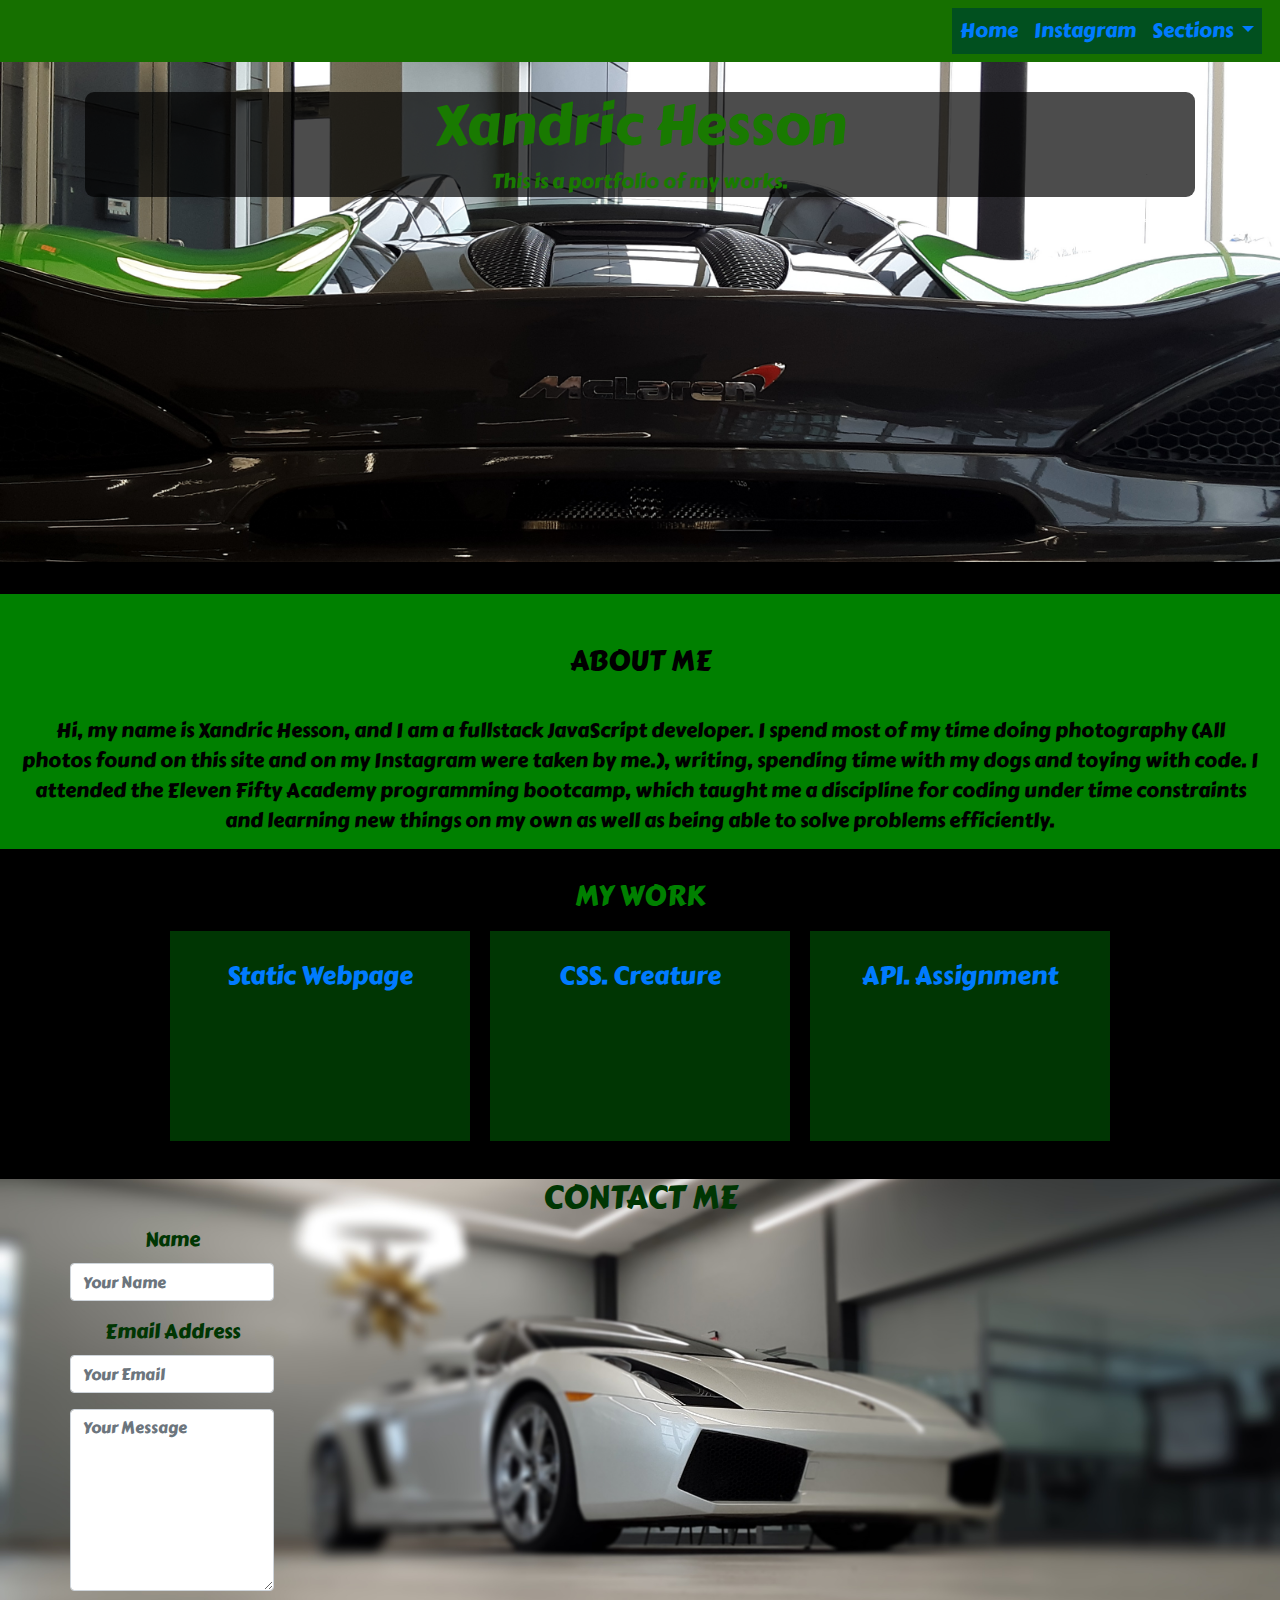
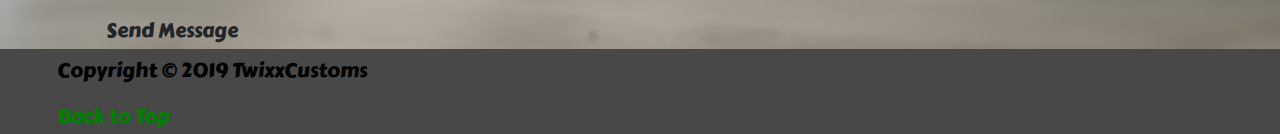
<file: index.html>
<!DOCTYPE html>
<html lang="en">
<head>
    <meta charset="UTF-8">
    <meta name="viewport" content="width=device-width, initial-scale=1.0">
    <meta http-equiv="X-UA-Compatible" content="ie=edge">
    <title>Xandric's Portfolio</title>
    <link rel="stylesheet" href="https://stackpath.bootstrapcdn.com/bootstrap/4.3.1/css/bootstrap.min.css" integrity="sha384-ggOyR0iXCbMQv3Xipma34MD+dH/1fQ784/j6cY/iJTQUOhcWr7x9JvoRxT2MZw1T" crossorigin="anonymous">
    <link href="https://fonts.googleapis.com/css?family=Bangers&display=swap" rel="stylesheet">
    <link href="https://fonts.googleapis.com/css?family=Carter+One&display=swap" rel="stylesheet">
    <link href="https://fonts.googleapis.com/css?family=Black+Ops+One&display=swap" rel="stylesheet">
    <link rel="stylesheet" type="text/css" href='./CSS/main.css'>
    <style>
        .flex-container {
          font-size: 20px;
          display: flex;
          flex-wrap: nowrap;
          background-color: rgb(0, 0, 0);
          align-items: center;
          justify-content: center;
        }
        
        .flex-container > div {
          padding: 7px;
          font-size: 25px;
          background-color: #003603;
          width: 300px;
          height: 210px;
          margin: 10px;
          text-align: center;
          line-height: 75px;
        }
        </style>
</head>
<body>

    <!-- NAVBAR -->
    <nav id="navbar" class="navbar navbar-expand-lg navbar-inf0 bg-success"> 

            <div class="collapse navbar-collapse" id="navbarSupportedContent">
              <ul class="navbar-nav mr-auto" id="nav-content">
                <li class="nav-item active">
                  <a class="nav-link" href="#navbar">Home <span class="sr-only">(current)</span></a>
                </li>
                <li class="nav-item">
                  <a class="nav-link" href="https://www.instagram.com/theonlyxandric/?hl=en">Instagram</a>
                </li>
                <li class="nav-item dropdown">
                  <a class="nav-link dropdown-toggle" href="#" id="navbarDropdown" role="button" data-toggle="dropdown" aria-haspopup="true" aria-expanded="false">
                    Sections
                  </a>
                  <div class="dropdown-menu" aria-labelledby="navbarDropdown">
                    <a class="dropdown-item" href="#aboutme">About Me</a>
                    <a class="dropdown-item" href="#work">Projects</a>
                    <div class="dropdown-divider"></div>
                    <a class="dropdown-item" href="#contact">Reach out to me!</a>
                  </div>
                </li>
              </ul>
            </div>
          </nav>

<section id="header"></section>

        <!-- <div class="jumbotron1 jumbotron-fluid">
            <div class="container">
              <div class= "wrapper util-br">
                <h1 class="display-4">THIS SITE IS CURRENTLY UNDER CONSTRUCTION</h1>
              </div>
            </div>
        </div>
<br/> -->
        <div class="jumbotron jumbotron-fluid">
            <div class="container">
              <div class= "wrapper util-br">
                <h3 class="display-4">Xandric Hesson</h3>
                <p class="lead">This is a portfolio of my works.</p>
              </div>
            </div>
        </div>

        <section id="sect" class="text-center"; id="about" style="height: 255px; padding: 20px; color: black; background-color: green;">
          <br>
  <h3 id="aboutme">ABOUT ME</h3>
  <br>
          <p>Hi, my name is Xandric Hesson, and I am a fullstack JavaScript developer. I spend most of my time doing photography (All photos found on this site and on my Instagram were taken by me.), writing, spending time with my dogs and toying with code. I attended the Eleven Fifty Academy programming bootcamp, which taught me a discipline for coding under time constraints and learning new things on my own as well as being able to solve problems efficiently.</p>
        </section>

<section class="text-center" style="height: 300px; color: green; background-color: black;">
  <br>
<h3 id="work">MY WORK</h3>
<div class="flex-container">
    <div><a href="https://twixxcustoms.github.io/staticLayout/" target = "blank">Static Webpage</a></div>
    <div><a href="https://codepen.io/twixxcustoms/pen/YbPYGK" target = "blank">CSS.   Creature</a></div>
    <div><a href="https://xandricapiproject.firebaseapp.com" target = "blank">API. Assignment</a></div>  
    <!--<div><a href="https://xh-bbproject.herokuapp.com/" target = "blank">Basic Table Application  (To Be Updated)</a></div>  -- Needs updated -->


    <!-- <div><a href="..\..\angularSWAPI\swapi-mk.1\src\app\app.component.html" target = "blank">SWAPI Search  (To Be Updated)</a></div> -- Needs updated-->

    
  </div>
<br>
</section>
<br>

<section id="contact">
    <div class="container">
        <h2 class="text-center text-uppercase">Contact Me</h2>
        <div class="row">
            <form action="https://formspree.io/twixxcustoms@gmail.com" method="POST">
            <div class="control-group">
                <div class="formgroup">
                    <label>Name</label>
                    <input
                    type="text"
                    class="form-control"
                    placeholder="Your Name"
                    id="name"
                    required
                    data-validation-required-message="Please enter your name"
                    name="name"
                    >
                    <p class="help-block text-danger"></p>
                </div>
            </div>
        <div class="control-group">
                <div class="formgroup">
                  <label>Email Address</label>
                    <input
                    type="email"
                    class="form-control"
                    placeholder="Your Email"
                    id="email"
                    required
                    data-validation-required-message="Please enter your email"
                    name="_replyto"
                    >
                    <p class="help-block text-danger"></p>
                </div>
            </div>
            <div class="control-group">
                    <div class="formgroup">
                        <textarea
                        class="form-control"
                        rows="7"
                        placeholder="Your Message"
                        id="message"
                        required
                        data-validation-required-message="Please leave a message"
                        name="message"
                        ></textarea>
                        <p class="help-block text-danger"></p>
                    </div>
                </div>
                <div class="text-center">
                  <div id="success"></div>
                  <button type="submit" class="btn btn-lg btn-black">
                    <i class="fa fa-paper-plane-o" aria-hidden="true"></i>
                    Send Message
                  </button>
                </div>
              </form>
            </div>
    </div>
</section>




<!-- SCRIPT TAGS -->
    <script src="https://code.jquery.com/jquery-3.3.1.slim.min.js" integrity="sha384-q8i/X+965DzO0rT7abK41JStQIAqVgRVzpbzo5smXKp4YfRvH+8abtTE1Pi6jizo" crossorigin="anonymous"></script>
    <script src="https://cdnjs.cloudflare.com/ajax/libs/popper.js/1.14.7/umd/popper.min.js" integrity="sha384-UO2eT0CpHqdSJQ6hJty5KVphtPhzWj9WO1clHTMGa3JDZwrnQq4sF86dIHNDz0W1" crossorigin="anonymous"></script>
    <script src="https://stackpath.bootstrapcdn.com/bootstrap/4.3.1/js/bootstrap.min.js" integrity="sha384-JjSmVgyd0p3pXB1rRibZUAYoIIy6OrQ6VrjIEaFf/nJGzIxFDsf4x0xIM+B07jRM" crossorigin="anonymous"></script>
 <script src="main.js"></script>

 <footer style="background-color: #484848; height: 85px; padding: 7px;">

  <p id="copy">Copyright © 2019 TwixxCustoms</p>
  <p>
    <a id="backToTop" href="#navbar">Back to Top</a></p>
   
  </footer>
</body>
</html>
</file>
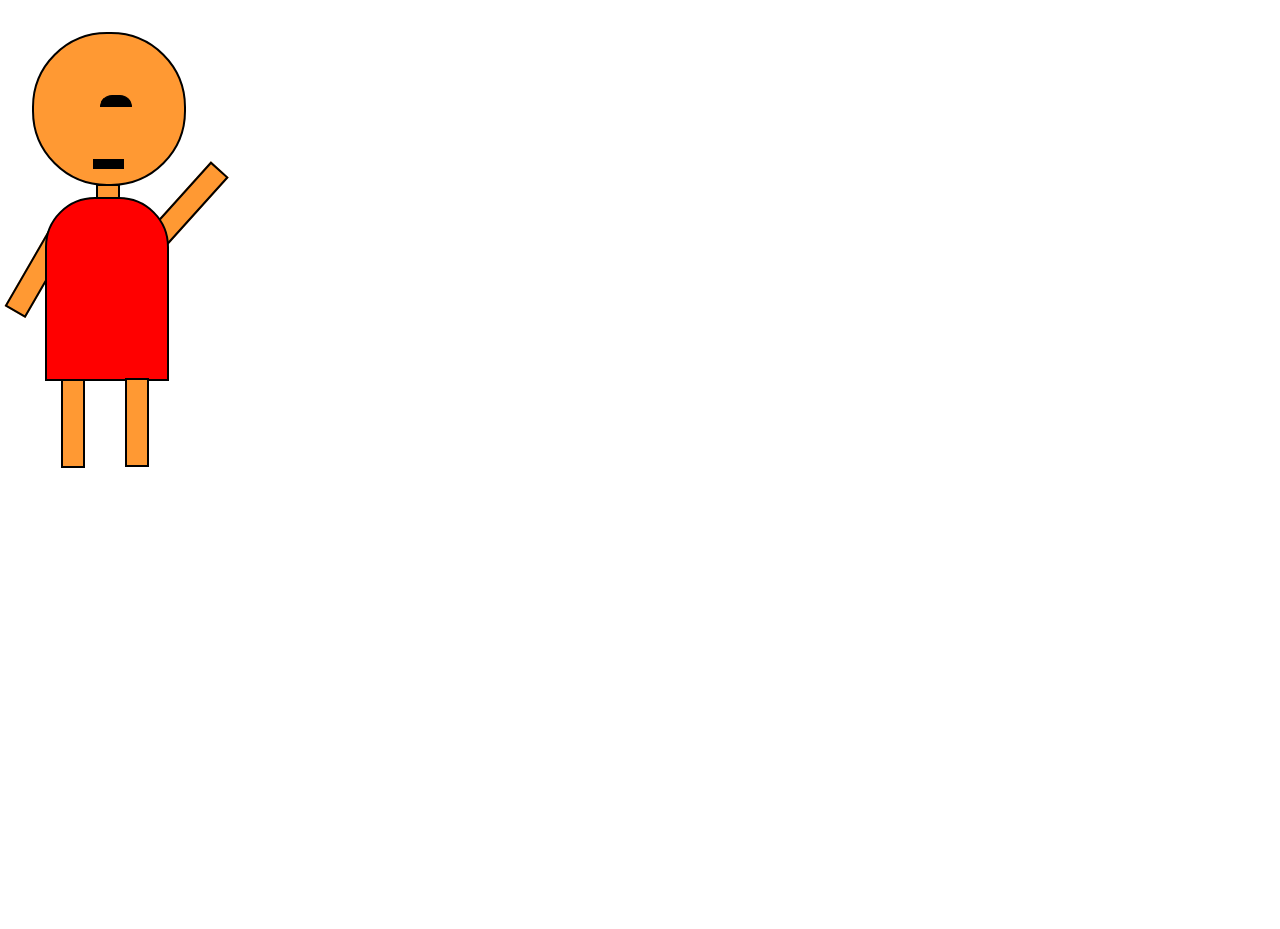
<file: works/Creature/creature.html>
<!DOCTYPE html>
<html>
<head>
  <title>The "Hi-Clops"</title>
  <link href="creature.css" rel="stylesheet">
</head>
  <body>
    <div class="head"></div>
    <div class="mouth"></div>
    <div class="eye"></div>
    <div class="neck"></div>
    <div class="body"></div>
    <div class="leftleg"></div>
    <div class="rightleg"></div>
    <div class="leftarm"></div>
    <div class="rightarm"></div>
  </body>
</html>
</file>
<file: CSS/main.css>
@import "variables.css";
@import "body.css";
@import "navbar.css";
@import "project.css";
@import "header.css";
@import "footer.css";
@import "about.css";
@import "contact.css";
</file>
<file: works/Creature/creature.css>
.head{
    width: 150px;
    height: 150px;
    border: solid 2px black;
    background-color: #ff9933;
    border-radius: 75px;
    position: relative;
    z-index: 0;
    top: 1.5em;
    left: 1.5em;
}

.mouth{
    width: 31px;
    height: 10px;
    border-radius: 0 1 45px 45px;
    margin: 13px;
    z-index: 1;
    position: relative;
    left: 4.5em;
    top: -1em;
    background-color: black;
}

.eye{
    width: 30px;
    height: 10px;
    border: solid 1px black;
    border-radius: 0 0 45px 45px;
    margin: 30px;
    z-index: 1;
    position: relative;
    left: 3.9em;
    top: -7.5em;
    background-color: black;
    transform: rotate(180deg);
}

.neck{
    width: 20px;
    height: 20px;
    margin: 13px;
    z-index: 0;
    position: relative;
    left: 4.7em;
    top: -4.58em;
    border: solid 2px black;
    background-color: #ff9933;
}

.body{
    width: 120px;
    height: 180px;
    margin: 13px;
    z-index: 1;
    position: relative;
    left: 1.5em;
    top: -6.05em;
  border-radius: 50px 50px 0 0;
    border: solid 2px black;
    background-color: red;
}

.leftleg{
    width: 20px;
    height: 85px;
    margin: 13px;
    z-index: 2;
    position: relative;
    left: 2.5em;
    top: -7em;
    border: solid 2px black;
    background-color: #ff9933;
}

.rightleg{
    width: 20px;
    height: 85px;
    margin: 13px;
    z-index: 2;
    position: relative;
    left: 6.5em;
    top: -13.41em;
    border: solid 2px black;
    background-color: #ff9933;
}

.leftarm{
    width: 20px;
    height: 100px;
    margin: 13px;
    z-index: 0;
    position: relative;
    left: 0.5em;
    top: -30em;
    border: solid 2px black;
    background-color: #ff9933;
    transform: rotate(30deg);
}

.rightarm{
    width: 20px;
    height: 100px;
    margin: 13px;
    z-index: 0;
    position: relative;
    left: 9.5em;
    top: -41em;
    border: solid 2px black;
    background-color: #ff9933;
    transform: rotate(42deg);
}
</file>
